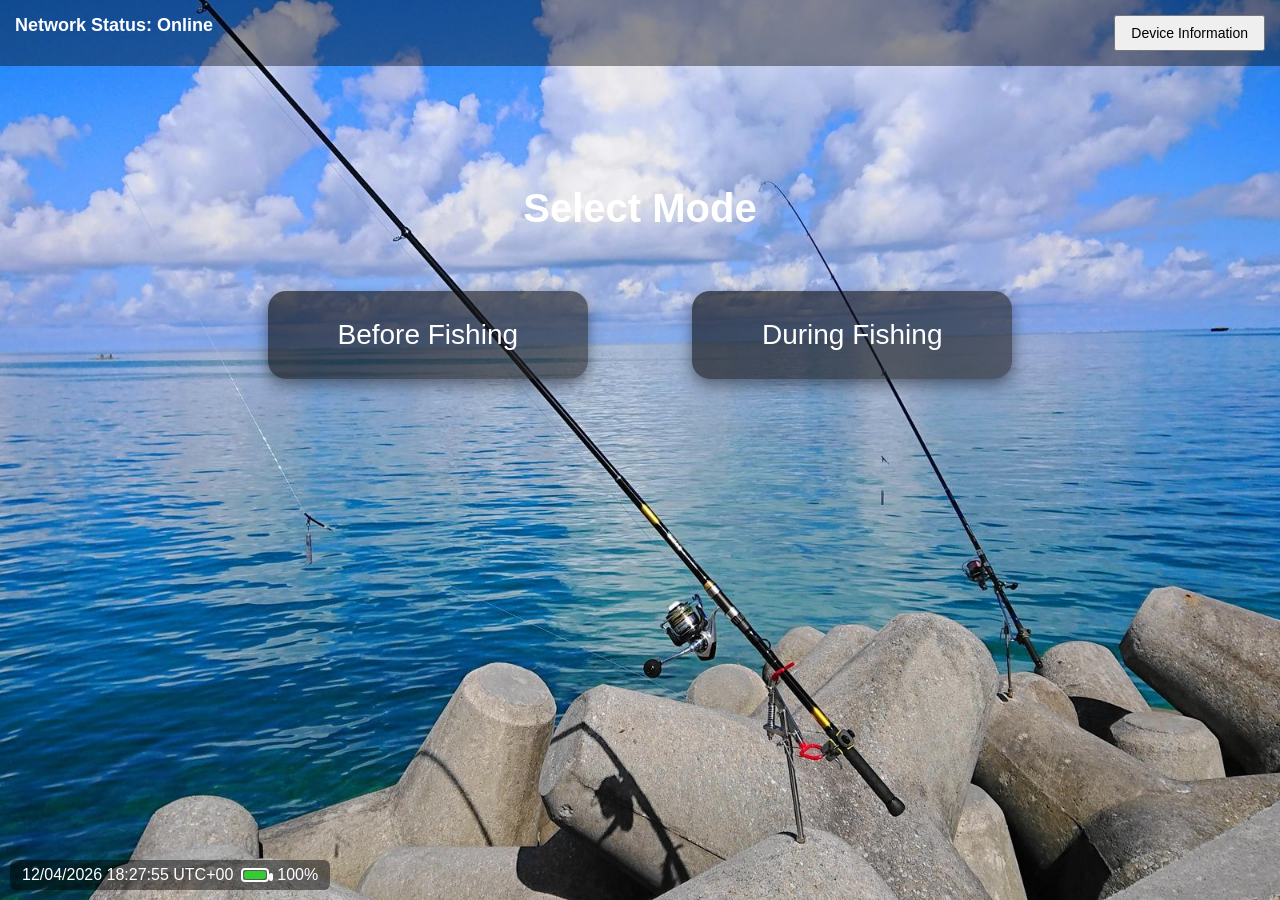
<file: index.html>
<!DOCTYPE html>
<html lang="ja">
<head>
    <meta charset="UTF-8">
    <meta name="viewport" content="width=device-width, initial-scale=1.0">
    <title>Fish Search</title>
    <link rel="stylesheet" href="style.css">
</head>
<body>

    <div class="header">
        <div id="network-status">Network Status: ---</div>
        <button id="device-info-btn">Device Information</button>
    </div>

    <div class="container">
        <h1>Select Mode</h1>

        <button class="mode-btn" id="before-btn">Before Fishing</button>
        <button class="mode-btn" id="during-btn">During Fishing</button>
    </div>

    <!-- 左下の日時表示 -->
    <div id="datetime"></div>

    <script src="script.js"></script>
</body>
</html>
</file>
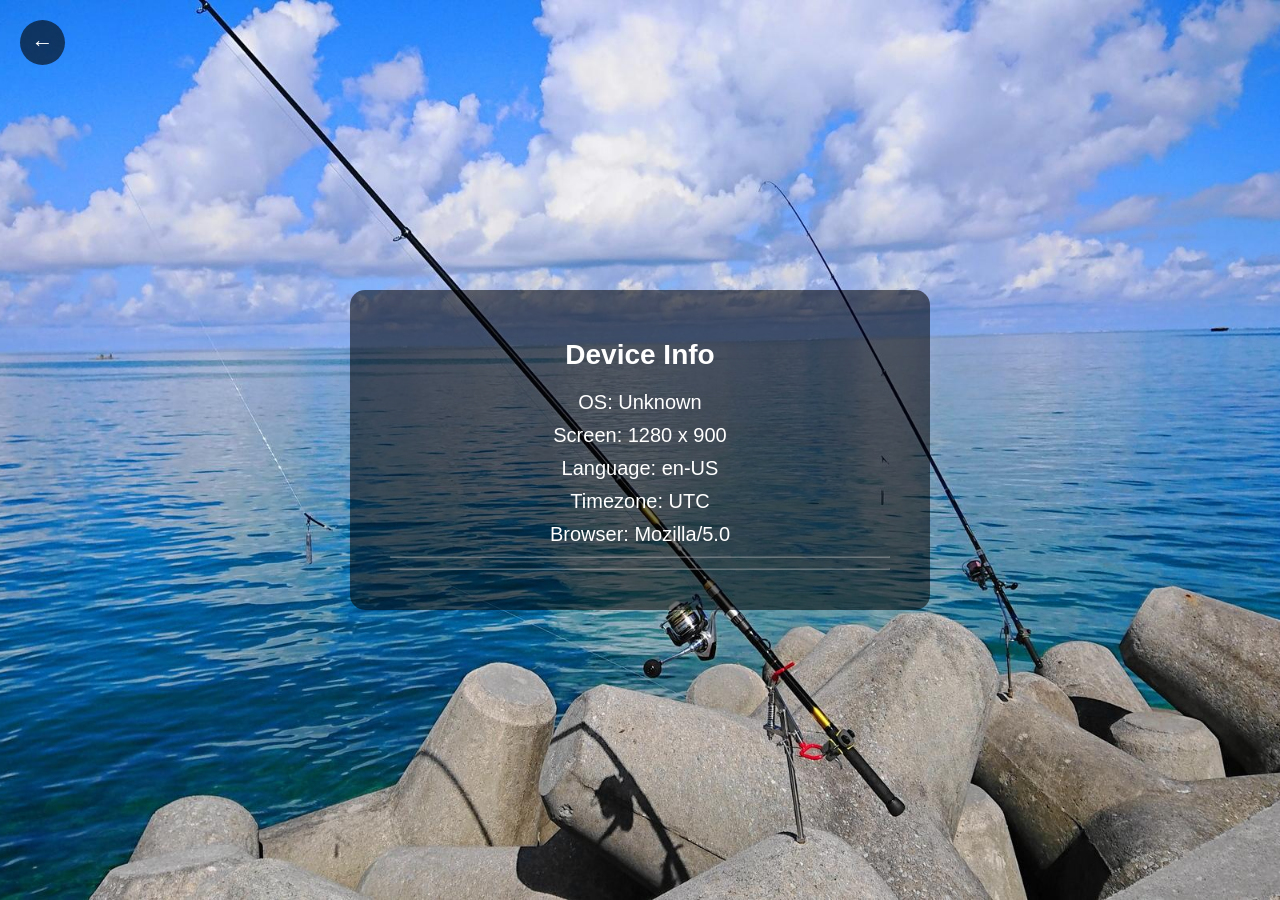
<file: Device_Info.html>
<!DOCTYPE html>
<html lang="ja">
<head>
<meta charset="UTF-8">
<title>Device Information</title>

<style>
/* ===== 全体レイアウト ===== */
body {
    margin: 0;
    height: 100vh;
    display: flex;
    justify-content: center;
    align-items: center;

    font-family: Arial, sans-serif;
    background-image: url("background.jpg");
    background-size: cover;
    background-position: center;
    color: white;
}

/* ===== 戻るボタン ===== */
.back-btn {
    position: absolute;
    top: 20px;
    left: 20px;
    width: 45px;
    height: 45px;
    border-radius: 50%;
    background: rgba(0,0,0,0.6);
    display: flex;
    justify-content: center;
    align-items: center;
    font-size: 22px;
    cursor: pointer;
    user-select: none;
}

/* ===== メインボックス ===== */
.info-box {
    background: rgba(0,0,0,0.55);
    padding: 30px 40px;
    border-radius: 15px;
    text-align: center;
    max-width: 90%;
    width: 500px;
}

/* ===== 文字サイズ ===== */
h1 {
    font-size: 28px;
    margin-bottom: 20px;
}

p {
    font-size: 20px;
    margin: 10px 0;
    word-break: break-word;
}

/* ===== スマホ最適化 ===== */
@media (max-width: 600px) {
    .info-box {
        width: 92%;
        padding: 24px;
    }

    h1 {
        font-size: 26px;
    }

    p {
        font-size: 20px; /* ←スマホでかなり見やすく */
        margin: 12px 0;
    }

    .back-btn {
        width: 55px;   /* ←大きく */
        height: 55px;  /* ←大きく */
        font-size: 26px;
        top: 15px;
        left: 15px;
    }
}
</style>
</head>

<body>

<!-- 戻るボタン -->
<div class="back-btn" onclick="location.href='index.html'">←</div>

<div class="info-box">
    <h1>Device Info</h1>

    <p id="os"></p>
    <p id="screen"></p>
    <p id="lang"></p>
    <p id="timezone"></p>
    <p id="network"></p>
    <p id="battery"></p>

    <hr style="opacity:0.3">

    <p id="ip"></p>
    <p id="location"></p>
    <p id="isp"></p>
    <p id="vpn"></p>

    <hr style="opacity:0.3">

    <p id="gps"></p>
    <p id="search"></p>
</div>

<script>

/* ===== OS（簡略版） ===== */
let os = "Unknown";
if (navigator.userAgent.includes("Win")) os = "Windows";
else if (navigator.userAgent.includes("Mac")) os = "macOS";
else if (navigator.userAgent.includes("Android")) os = "Android";
else if (navigator.userAgent.includes("iPhone")) os = "iOS";

document.getElementById("os").textContent = "OS: " + os;

/* ===== ブラウザ（バージョンなし） ===== */
document.getElementById("network").textContent =
    "Browser: " + navigator.userAgent.split(" ")[0];

/* ===== 画面 ===== */
document.getElementById("screen").textContent =
    "Screen: " + window.innerWidth + " x " + window.innerHeight;

/* ===== 言語 ===== */
document.getElementById("lang").textContent =
    "Language: " + navigator.language;

/* ===== タイムゾーン ===== */
document.getElementById("timezone").textContent =
    "Timezone: " + Intl.DateTimeFormat().resolvedOptions().timeZone;

/* ===== バッテリー ===== */
navigator.getBattery?.then(b => {
    document.getElementById("battery").textContent =
        "Battery: " + Math.round(b.level * 100) + "%";
});

/* ===== IP情報 ===== */
fetch("https://ipinfo.io/json?token=YOUR_TOKEN_HERE")
.then(r => r.json())
.then(d => {

    document.getElementById("ip").textContent =
        "IP: " + d.ip;

    document.getElementById("location").textContent =
        "Location: " + d.city + ", " + d.country;

    document.getElementById("isp").textContent =
        "ISP: " + d.org;

    let vpn = "Not detected";
    if (d.privacy && (d.privacy.vpn || d.privacy.proxy || d.privacy.tor)) {
        vpn = "Possible VPN/Proxy";
    }

    document.getElementById("vpn").textContent =
        "VPN: " + vpn;
})
.catch(() => {
    document.getElementById("ip").textContent = "IP: error";
});

/* ===== GPS ===== */
navigator.geolocation?.getCurrentPosition(
pos => {
    document.getElementById("gps").textContent =
        "GPS: " + pos.coords.latitude.toFixed(4) + ", " +
        pos.coords.longitude.toFixed(4);
},
() => {
    document.getElementById("gps").textContent =
        "GPS: denied";
});

/* ===== 検索エンジン（リファラ） ===== */
let ref = document.referrer;
let search = "Unknown";

if (ref.includes("google")) search = "Google";
else if (ref.includes("bing")) search = "Bing";
else if (ref.includes("yahoo")) search = "Yahoo";
else if (ref.includes("duckduckgo")) search = "DuckDuckGo";

document.getElementById("search").textContent =
    "Search: " + search;

</script>

</body>
</html>
</file>
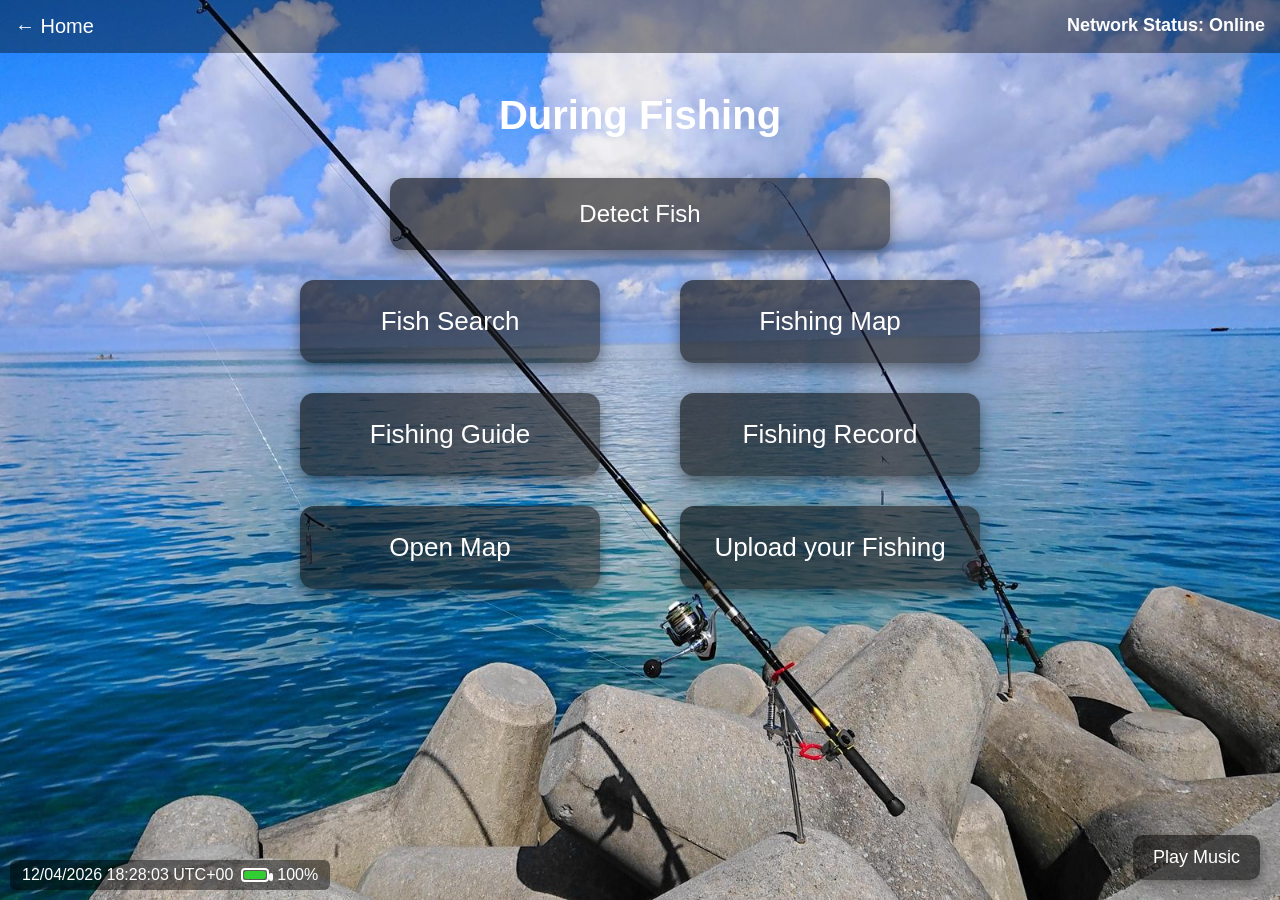
<file: During_Fishing.html>
<!DOCTYPE html>
<html lang="ja">
<head>
    <meta charset="UTF-8">
    <title>During Fishing</title>

    <style>
        /* ====== 背景・基本設定 ====== */
        html, body {
            height: 100%;
            margin: 0;
            padding: 0;
        }

        body {
            font-family: Arial, sans-serif;
            background-image: url("background.jpg");
            background-size: cover;
            background-repeat: no-repeat;
            background-position: center;
            color: white;
        }

        /* ====== ヘッダー ====== */
        .header {
            display: flex;
            justify-content: space-between;
            padding: 15px;
            background: rgba(0, 0, 0, 0.4);
        }

        .back-btn {
            font-size: 20px;
            cursor: pointer;
        }

        #network-status {
            font-size: 18px;
            font-weight: bold;
        }

        /* ====== メイン ====== */
        .container {
            text-align: center;
            margin-top: 40px;
        }

        h1 {
            font-size: 40px;
            margin-bottom: 40px;
        }

        /* ====== ボタン（共通デザイン） ====== */
        .menu-btn {
            display: block;
            width: 500px;
            max-width: 90%;
            margin: 18px auto;
            padding: 22px;
            font-size: 24px;
            cursor: pointer;
            border: none;
            border-radius: 14px;

            background: linear-gradient(135deg, rgba(0,0,0,0.6), rgba(40,40,40,0.6));
            color: white;

            box-shadow: 0 6px 15px rgba(0,0,0,0.45);
            transition: transform 0.25s ease, box-shadow 0.25s ease, background 0.25s ease;
        }

        .menu-btn:hover {
            transform: translateY(-6px) scale(1.05);
            background: rgba(255, 255, 255, 0.28);
            box-shadow: 0 10px 25px rgba(255,255,255,0.35);
        }

        .menu-btn:active {
            transform: scale(0.95);
            box-shadow: 0 3px 8px rgba(0,0,0,0.5);
        }

        /* ====== PC レイアウト（1個 → 2列 × 3段） ====== */
        @media screen and (min-aspect-ratio: 4/3) {

            .single-row {
                margin-bottom: 30px;
            }

            .two-column {
                display: flex;
                justify-content: center;
                gap: 80px;   /* ← ボタン間隔広げた */
                margin-bottom: 30px;
            }

            .two-column .menu-btn {
                width: 300px;
                margin: 0;
                padding: 26px;
                font-size: 26px;
            }
        }

        /* ====== スマホ（画面いっぱいの大きいボタン） ====== */
        @media screen and (max-width: 600px) {

            .menu-btn {
                width: 95%;
                padding: 32px;
                font-size: 30px;
                border-radius: 20px;
                margin: 30px auto;
            }

            h1 {
                font-size: 34px;
            }

            .two-column {
                display: block;
            }

            .two-column .menu-btn {
                width: 95%;
                margin: 30px auto;
            }
        }

        /* ====== 日時＋バッテリー ====== */
        #datetime {
            position: fixed;
            bottom: 10px;
            left: 10px;
            font-size: 16px;
            background: rgba(0, 0, 0, 0.45);
            padding: 6px 12px;
            border-radius: 6px;
            display: flex;
            align-items: center;
            gap: 8px;
        }

        /* iPhone風バッテリー */
        .battery-icon {
            width: 28px;
            height: 14px;
            border: 2px solid white;
            border-radius: 4px;
            position: relative;
            display: flex;
            align-items: center;
            padding: 1px;
            box-sizing: border-box;
        }

        .battery-icon::after {
            content: "";
            position: absolute;
            right: -6px;
            top: 3px;
            width: 4px;
            height: 8px;
            background: white;
            border-radius: 2px;
        }

        .battery-level {
            height: 100%;
            border-radius: 3px;
            transition: width 0.3s ease, background 0.3s ease;
        }

        /* ====== ポップアップ ====== */
        .popup-overlay {
            position: fixed;
            top: 0;
            left: 0;
            width: 100%;
            height: 100%;
            background: rgba(0,0,0,0.55);
            display: flex;
            justify-content: center;
            align-items: center;
            z-index: 999;
        }

        .popup-box {
            background: rgba(255,255,255,0.95);
            color: black;
            padding: 25px 30px;
            border-radius: 14px;
            width: 90%;          /* ← 画面幅の 90% まで */
            max-width: 400px; 
            text-align: center;
            font-size: 18px;
            box-shadow: 0 6px 20px rgba(0,0,0,0.4);
        }

        .popup-buttons {
            margin-top: 20px;
            display: flex;
            justify-content: center;
            gap: 12px; /* ← ボタン間隔を広げた */
            flex-wrap: wrap;
        }

        .popup-buttons button {
            padding: 10px 20px;
            font-size: 16px;
            border: none;
            border-radius: 10px;
            cursor: pointer;
            transition: 0.2s;
            margin: 0 4px;
        }

        .popup-buttons button:hover {
            transform: scale(1.08);
        }

        .apple-btn { background: #007aff; color: white; }
        .google-btn { background: #34a853; color: white; }
        .cancel-btn { background: #d9534f; color: white; }

        /* ====== Play Music ボタン ====== */
        #play-music-btn {
            position: fixed;
            bottom: 20px;
            right: 20px;
            background: rgba(0,0,0,0.55);
            padding: 12px 20px;
            border-radius: 10px;
            font-size: 18px;
            cursor: pointer;
            box-shadow: 0 4px 12px rgba(0,0,0,0.4);
            transition: 0.25s;
        }

        #play-music-btn:hover {
            transform: scale(1.08);
            background: rgba(255,255,255,0.25);
        }

    </style>
</head>

<body>

    <!-- ====== ヘッダー ====== -->
    <div class="header">
        <div class="back-btn" onclick="window.location.href='index.html'">← Home</div>
        <div id="network-status">Network Status: Checking...</div>
    </div>

    <!-- ====== メイン ====== -->
    <div class="container">
        <h1>During Fishing</h1>

        <!-- 1個目 -->
        <div class="single-row">
            <button class="menu-btn" onclick="location.href='Detect_Fish.html'">Detect Fish</button>
        </div>

        <!-- 2列 × 3段 -->
        <div class="two-column">
            <button class="menu-btn" onclick="location.href='Fish_Search.html'">Fish Search</button>
            <button class="menu-btn" onclick="location.href='Fishing_Map.html'">Fishing Map</button>
        </div>

        <div class="two-column">
            <button class="menu-btn" onclick="location.href='Fishing_Guide.html'">Fishing Guide</button>
            <button class="menu-btn" onclick="location.href='Fishing_Record.html'">Fishing Record</button>
        </div>

        <div class="two-column">
            <button class="menu-btn" onclick="openMapPopup()">Open Map</button>
            <button class="menu-btn" onclick="uploadFishing()">Upload your Fishing</button>
        </div>
    </div>

    <!-- ====== Play Music ボタン ====== -->
    <div id="play-music-btn" onclick="openMusicPopup()">Play Music</div>

    <!-- ====== 日時＋バッテリー ====== -->
    <div id="datetime"></div>

    <script>
        /* ====== ネットワーク状態 ====== */
        function updateNetworkStatus() {
            const el = document.getElementById("network-status");
            el.textContent = navigator.onLine ? "Network Status: Online" : "Network Status: Offline";
        }
        updateNetworkStatus();
        window.addEventListener("online", updateNetworkStatus);
        window.addEventListener("offline", updateNetworkStatus);

        /* ====== 日時＋バッテリー ====== */
        async function updateDateTime() {
            const dtEl = document.getElementById("datetime");
            const now = new Date();

            const MM = String(now.getMonth() + 1).padStart(2, "0");
            const DD = String(now.getDate()).padStart(2, "0");
            const YYYY = now.getFullYear();
            const HH = String(now.getHours()).padStart(2, "0");
            const mm = String(now.getMinutes()).padStart(2, "0");
            const SS = String(now.getSeconds()).padStart(2, "0");

            const offsetMin = now.getTimezoneOffset();
            const offsetHour = Math.abs(offsetMin / 60);
            const sign = offsetMin <= 0 ? "+" : "-";
            const offsetStr = `UTC${sign}${String(offsetHour).padStart(2, "0")}`;

            let batteryPercent = "N/A";
            let batteryWidth = "0%";
            let batteryColor = "limegreen";

            try {
                const battery = await navigator.getBattery();
                batteryPercent = Math.round(battery.level * 100);
                batteryWidth = batteryPercent + "%";

                if (batteryPercent <= 10) batteryColor = "red";
                else if (batteryPercent <= 30) batteryColor = "yellow";
            } catch {}

            dtEl.innerHTML = `
                ${MM}/${DD}/${YYYY} ${HH}:${mm}:${SS} ${offsetStr}
                <div class="battery-icon">
                    <div class="battery-level" style="width:${batteryWidth}; background:${batteryColor};"></div>
                </div>
                <span>${batteryPercent}%</span>
            `;
        }

        setInterval(updateDateTime, 1000);
        updateDateTime();

        /* ====== 6: Open Map ポップアップ ====== */
        function openMapPopup() {
            const popup = document.createElement("div");
            popup.className = "popup-overlay";

            popup.innerHTML = `
                <div class="popup-box">
                    <p>Which app do you want to open?</p>
                    <div class="popup-buttons">
                        <button class="apple-btn" id="apple">Apple Maps</button>
                        <button class="google-btn" id="google">Google Maps</button>
                        <button class="cancel-btn" id="cancel">Cancel</button>
                    </div>
                </div>
            `;

            document.body.appendChild(popup);

            document.getElementById("apple").onclick = () => {
                popup.remove();
                window.location.href = "https://maps.apple.com/";
            };

            document.getElementById("google").onclick = () => {
                popup.remove();
                window.location.href = "https://maps.google.com/";
            };

            document.getElementById("cancel").onclick = () => popup.remove();
        }

        /* ====== 7: Upload your Fishing ====== */
        function uploadFishing() {
            if (!navigator.onLine) {
                const popup = document.createElement("div");
                popup.className = "popup-overlay";

                popup.innerHTML = `
                    <div class="popup-box">
                        <p>Your device is offline, so you can't</p>
                        <div class="popup-buttons">
                            <button class="cancel-btn" id="ok">OK</button>
                        </div>
                    </div>
                `;

                document.body.appendChild(popup);

                document.getElementById("ok").onclick = () => popup.remove();
            } else {
                window.location.href = "Upload_Fishing.html";
            }
        }

        /* ====== Play Music ポップアップ ====== */
        function openMusicPopup() {
            const popup = document.createElement("div");
            popup.className = "popup-overlay";

            popup.innerHTML = `
                <div class="popup-box">
                    <p>Which music app do you want to open?</p>
                    <div class="popup-buttons">
                        <button class="apple-btn" id="rakuten">Rakuten Music</button>
                        <button class="google-btn" id="spotify">Spotify</button>
                        <button class="google-btn" id="youtube">YouTube</button>
                        <button class="cancel-btn" id="cancel-music">Cancel</button>
                    </div>
                </div>
            `;

            document.body.appendChild(popup);

            document.getElementById("rakuten").onclick = () => handleMusicApp("https://music.rakuten.co.jp/", popup);
            document.getElementById("spotify").onclick = () => handleMusicApp("https://open.spotify.com/", popup);
            document.getElementById("youtube").onclick = () => handleMusicApp("https://youtube.com/", popup);

            document.getElementById("cancel-music").onclick = () => popup.remove();
        }

        /* ====== オフライン時の警告 ====== */
        function handleMusicApp(url, parentPopup) {
            if (!navigator.onLine) {
                parentPopup.remove();

                const warn = document.createElement("div");
                warn.className = "popup-overlay";

                warn.innerHTML = `
                    <div class="popup-box">
                        <p>This device is offline.<br>If you didn't download music, it can't play music</p>
                        <div class="popup-buttons">
                            <button class="apple-btn" id="ok-music">OK</button>
                            <button class="cancel-btn" id="cancel-music2">Cancel</button>
                        </div>
                    </div>
                `;

                document.body.appendChild(warn);

                document.getElementById("ok-music").onclick = () => {
                    warn.remove();
                    window.location.href = url;
                };

                document.getElementById("cancel-music2").onclick = () => warn.remove();

            } else {
                parentPopup.remove();
                window.location.href = url;
            }
        }
    </script>

</body>
</html>
</file>
<file: style.css>
/* 画面全体を背景として扱うために必須 */
html, body {
    height: 100%;
    margin: 0;
    padding: 0;
}

body {
    font-family: Arial, sans-serif;

    /* 背景画像設定 */
    background-image: url("background.jpg");
    background-size: cover;
    background-repeat: no-repeat;
    background-position: center;

    color: white;
}

/* ヘッダー */
.header {
    display: flex;
    justify-content: space-between;
    padding: 15px;
    background: rgba(0, 0, 0, 0.4);
}

#network-status {
    font-size: 18px;
    font-weight: bold;
}

#device-info-btn {
    padding: 8px 15px;
    font-size: 14px;
    cursor: pointer;
}

/* メインコンテンツ */
.container {
    text-align: center;
    margin-top: 150px;
}

h1 {
    font-size: 40px;
    margin-bottom: 40px;
}

/* ボタン（デフォルト：縦並び） */
.mode-btn {
    display: block;
    width: 260px;
    margin: 20px auto;
    padding: 22px;
    font-size: 24px;
    cursor: pointer;
    border: none;
    border-radius: 14px;

    /* 新しい派手デザイン */
    background: linear-gradient(135deg, rgba(0,0,0,0.6), rgba(40,40,40,0.6));
    color: white;

    box-shadow: 0 6px 15px rgba(0,0,0,0.45);
    transition: transform 0.25s ease, box-shadow 0.25s ease, background 0.25s ease;
}

.mode-btn:hover {
    transform: translateY(-6px) scale(1.05);
    background: rgba(255, 255, 255, 0.28);
    box-shadow: 0 10px 25px rgba(255,255,255,0.35);
}

.mode-btn:active {
    transform: scale(0.95);
    box-shadow: 0 3px 8px rgba(0,0,0,0.5);
}

/* 横長画面（PC・タブレット）では横並びにしてサイズUP */
@media screen and (min-aspect-ratio: 4/3) {
    .container {
        margin-top: 120px;
    }

    .mode-btn {
        display: inline-block;
        width: 320px;
        margin: 20px 50px;
        padding: 28px;
        font-size: 28px;
        border-radius: 18px;
    }
}

/* スマホ画面（縦長）ではボタンを大きくして押しやすく */
@media screen and (max-width: 600px) {
    .mode-btn {
        width: 85%;
        padding: 28px;
        font-size: 28px;
        border-radius: 18px;
    }

    h1 {
        font-size: 34px;
    }

    #datetime {
        font-size: 14px;
        padding: 5px 10px;
    }
}

/* 左下の日時＋バッテリー表示 */
#datetime {
    position: fixed;
    bottom: 10px;
    left: 10px;
    font-size: 16px;
    background: rgba(0, 0, 0, 0.45);
    padding: 6px 12px;
    border-radius: 6px;
    display: flex;
    align-items: center;
    gap: 8px;
}

/* iPhone風バッテリーアイコン */
.battery-icon {
    width: 28px;
    height: 14px;
    border: 2px solid white;
    border-radius: 4px;
    position: relative;
    display: flex;
    align-items: center;
    padding: 1px;
    box-sizing: border-box;
}

.battery-icon::after {
    content: "";
    position: absolute;
    right: -6px;
    top: 3px;
    width: 4px;
    height: 8px;
    background: white;
    border-radius: 2px;
}

.battery-level {
    height: 100%;
    border-radius: 3px;
    transition: width 0.3s ease, background 0.3s ease;
}

/* ポップアップ背景 */
.popup-overlay {
    position: fixed;
    top: 0;
    left: 0;
    width: 100%;
    height: 100%;
    background: rgba(0,0,0,0.55);
    display: flex;
    justify-content: center;
    align-items: center;
    z-index: 999;
}

/* ポップアップ本体 */
.popup-box {
    background: rgba(255,255,255,0.95);
    color: black;
    padding: 25px 30px;
    border-radius: 14px;
    width: 300px;
    text-align: center;
    font-size: 18px;
    box-shadow: 0 6px 20px rgba(0,0,0,0.4);
}

/* ボタン配置 */
.popup-buttons {
    margin-top: 20px;
    display: flex;
    justify-content: space-around;
}

/* Yes / No ボタン */
.popup-buttons button {
    padding: 10px 20px;
    font-size: 16px;
    border: none;
    border-radius: 10px;
    cursor: pointer;
    transition: 0.2s;
}

#popup-yes {
    background: #4CAF50;
    color: white;
}

#popup-no {
    background: #d9534f;
    color: white;
}

.popup-buttons button:hover {
    transform: scale(1.08);
}

/* パスワード入力欄 */
.pw-input {
    width: 90%;
    padding: 10px;
    margin-top: 10px;
    font-size: 16px;
    border-radius: 8px;
    border: 1px solid #aaa;
}
</file>
